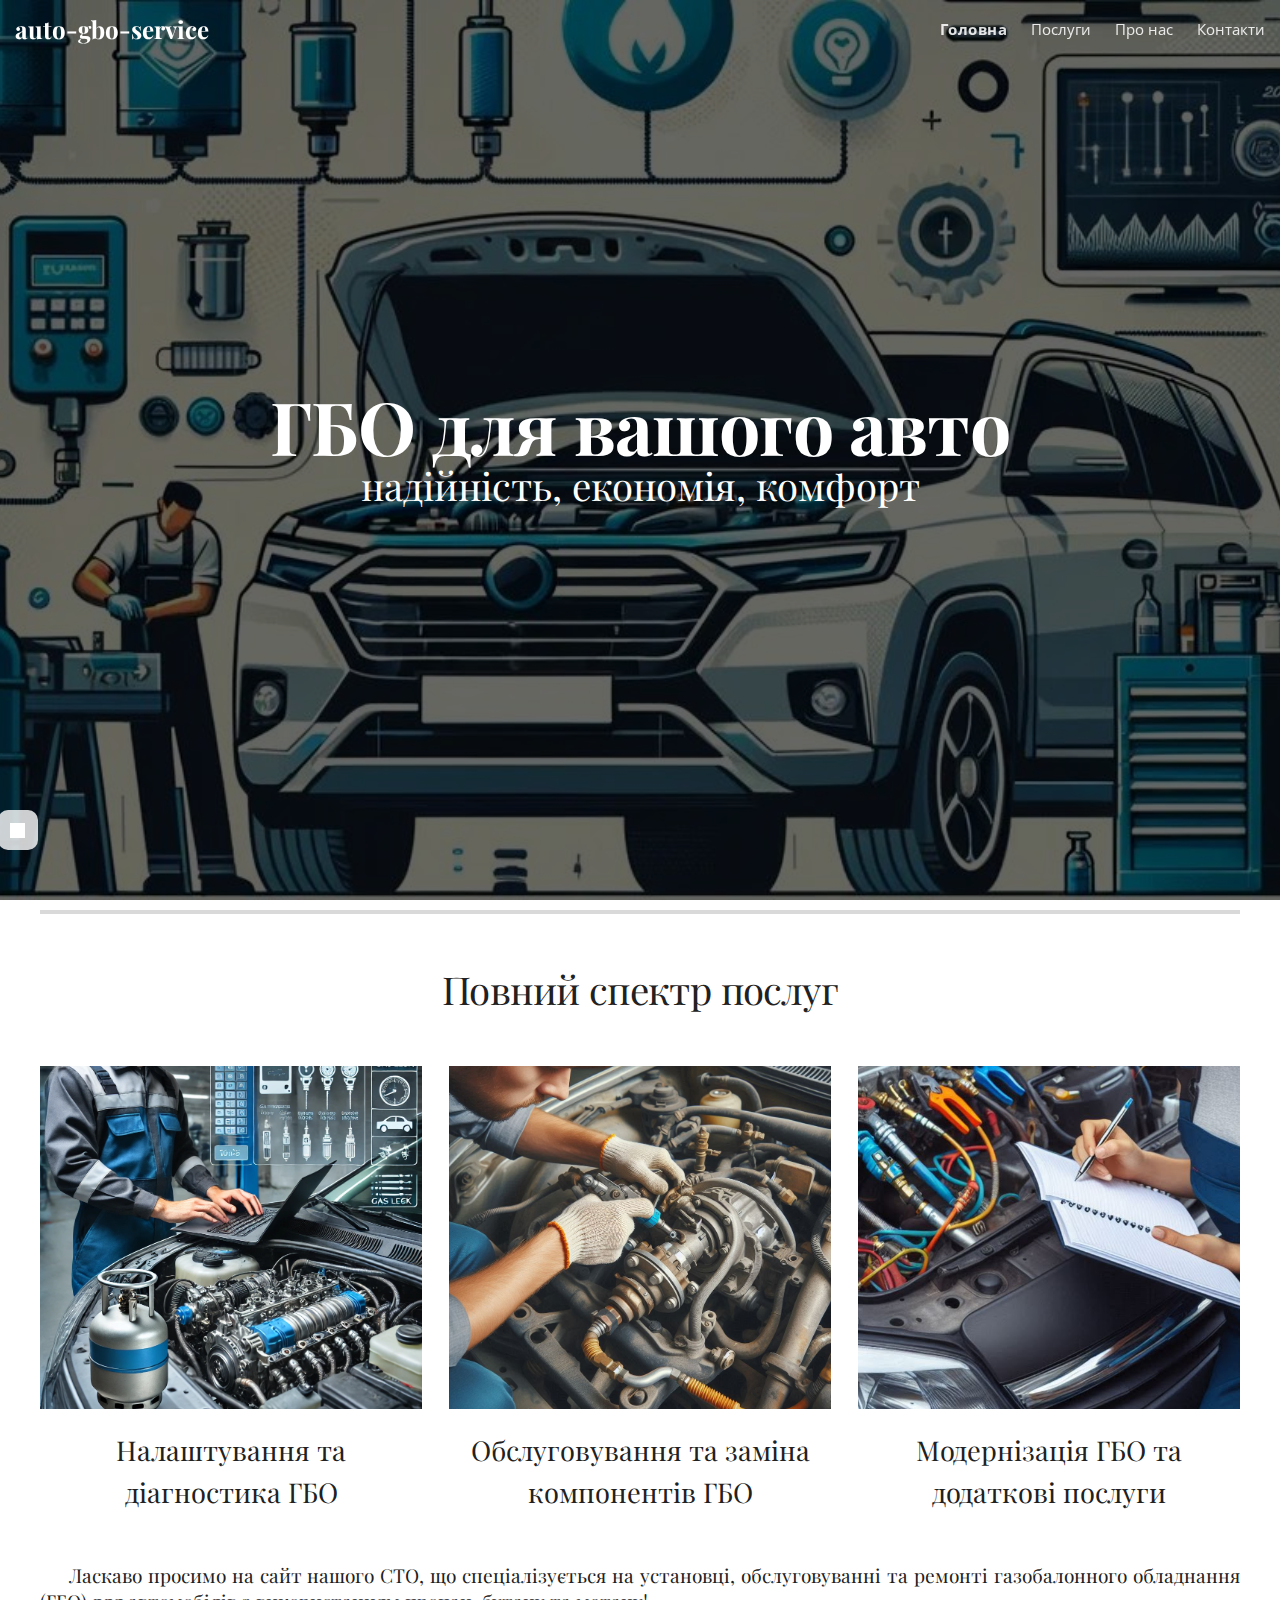
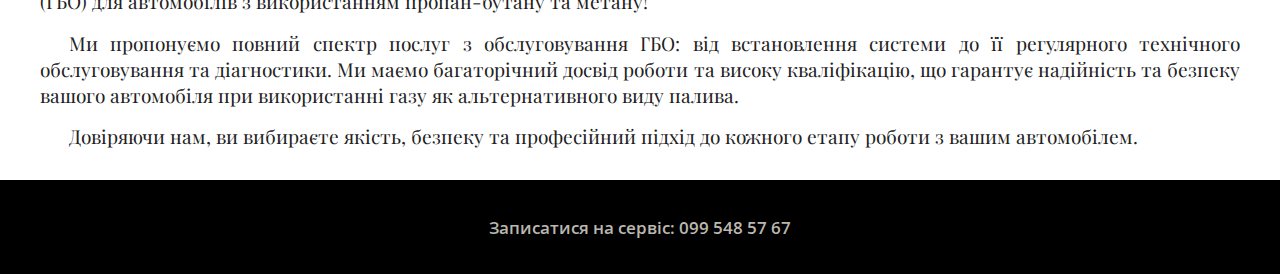
<file: index.html>
<!DOCTYPE html>
<html lang="uk">
  <head>
    <meta charset="UTF-8" />
    <meta name="viewport" content="width=device-width, initial-scale=1.0, maximum-scale=1.0, user-scalable=0" />
    <meta name="description" content="Ми пропонуємо повний спектр послуг з обслуговування ГБО: від встановлення системи до її регулярного технічного обслуговування та діагностики. " />
    <title>ГБО для вашего авто</title>
    <link rel="stylesheet" href="css/style.css" />
    <link
      rel="stylesheet"
      href="https://cdnjs.cloudflare.com/ajax/libs/font-awesome/6.6.0/css/all.min.css"
      integrity="sha512-Kc323vGBEqzTmouAECnVceyQqyqdsSiqLQISBL29aUW4U/M7pSPA/gEUZQqv1cwx4OnYxTxve5UMg5GT6L4JJg=="
      crossorigin="anonymous"
      referrerpolicy="no-referrer"
    />
  </head>
  <body>
    <div class="wrapper">
      <header class="header">
        <div class="header__inner">
          <button class="header__burger-btn" id="burger"><span></span><span></span><span></span></button>
          <a href="#" class="logo">
            <div>auto-gbo-service</div>
          </a>
          <nav class="menu">
            <ul class="menu__list">
              <li class="menu__list-item">
                <a href="#" class="menu__list-link"><span>Головна</span></a>
              </li>
              <li class="menu__list-item"><a href="./services.html" class="menu__list-link">Послуги</a></li>
              <li class="menu__list-item"><a href="./about.html" class="menu__list-link">Про нас</a></li>
              <li class="menu__list-item"><a href="./contacts.html" class="menu__list-link">Контакти</a></li>
            </ul>
          </nav>
        </div>
      </header>
      <main class="main">
        <section class="hero intersection hero__background">
          <div class="container">
            <div class="hero__content">
              <h1 class="hero__content-title">ГБО для вашого авто</h1>
              <h2>надійність, економія, комфорт</h2>
              <div class="hero__content-icon">
                <i class="fa-solid fa-chevron-down"></i>
              </div>
            </div>
          </div>
        </section>
        <section class="services">
          <div class="container">
            <h2 class="services__title">Повний спектр послуг</h2>
            <div class="services__cards">
              <div class="services__card">
                <div class="services__card-img"><img src="./images/services_1.webp" alt="Ілюстрація роботи механіка" /></div>
                <h3 class="services__card-title">Налаштування та діагностика ГБО</h3>
              </div>
              <div class="services__card">
                <div class="services__card-img"><img src="./images/services_2.jpg" alt="Ілюстрація роботи механіка" /></div>
                <h3 class="services__card-title">Обслуговування та заміна компонентів ГБО</h3>
              </div>
              <div class="services__card">
                <div class="services__card-img"><img src="./images/services_3.jpg" alt="Ілюстрація роботи механіка" /></div>
                <h3 class="services__card-title">Модернізація ГБО та додаткові послуги</h3>
              </div>
            </div>
            <div class="services__text">
              <p>
                Ласкаво просимо на сайт нашого СТО, що спеціалізується на установці, обслуговуванні та ремонті газобалонного обладнання (ГБО) для автомобілів з використанням пропан-бутану та метану!
              </p>
              <p>
                Ми пропонуємо повний спектр послуг з обслуговування ГБО: від встановлення системи до її регулярного технічного обслуговування та діагностики. Ми маємо багаторічний досвід роботи та
                високу кваліфікацію, що гарантує надійність та безпеку вашого автомобіля при використанні газу як альтернативного виду палива.
              </p>

              <p>Довіряючи нам, ви вибираєте якість, безпеку та професійний підхід до кожного етапу роботи з вашим автомобілем.</p>
            </div>
          </div>
        </section>
        <div id="popup" class="popup">
          <div class="popup__content">
            <div class="popup__text">
              <a class="popup__phone" href="tel:+380992665168">Зателефонувати нам: 099 548 57 67</a>
            </div>
          </div>
        </div>
      </main>
      <footer class="footer intersection">
        <div class="footer__inner">
          Записатися на сервіс:
          <a class="footer__phone" href="tel:+380992665168"> 099 548 57 67</a>
        </div>
      </footer>
    </div>
    <div class="info-icon-container">
      <div class="only-white"><i class="fa-solid fa-circle-info info-icon"></i></div>
    </div>

    <script src="./js/burger.js"></script>
    <script src="./js/header.js"></script>
    <script src="./js/hero_icon.js"></script>
    <script src="./js/intersection.js"></script>
    <script src="./js/info_icon-hover.js"></script>
    <script src="./js/popup.js"></script>
    <script src="./js/hero_icon_visibility.js"></script>
    <script src="./js/parallax.js"></script>
  </body>
</html>
</file>
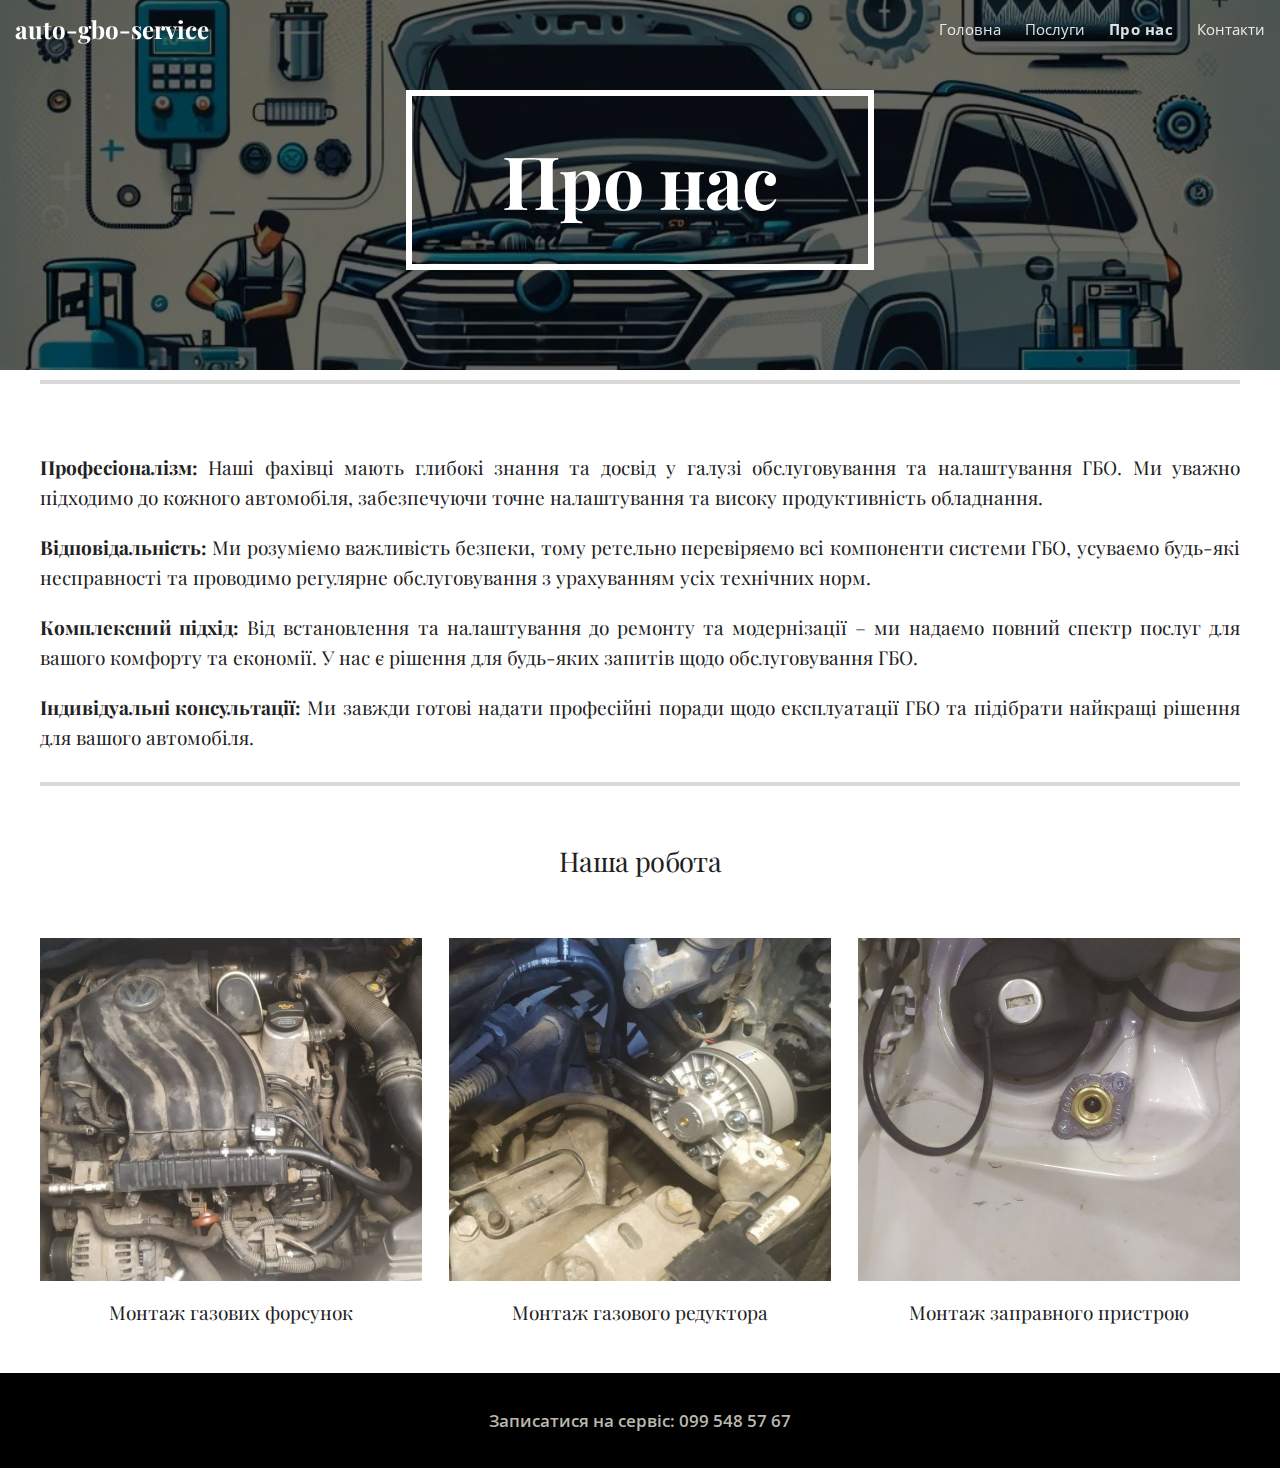
<file: about.html>
<!DOCTYPE html>
<html lang="en">
  <head>
    <meta charset="UTF-8" />
    <meta name="viewport" content="width=device-width, initial-scale=1.0, maximum-scale=1.0, user-scalable=0" />
    <meta name="description" content="Ми пропонуємо повний спектр послуг з обслуговування ГБО: від встановлення системи до її регулярного технічного обслуговування та діагностики. " />
    <title>ГБО для вашего авто</title>
    <link
      rel="stylesheet"
      href="https://cdnjs.cloudflare.com/ajax/libs/font-awesome/6.6.0/css/all.min.css"
      integrity="sha512-Kc323vGBEqzTmouAECnVceyQqyqdsSiqLQISBL29aUW4U/M7pSPA/gEUZQqv1cwx4OnYxTxve5UMg5GT6L4JJg=="
      crossorigin="anonymous"
      referrerpolicy="no-referrer"
    />

    <link rel="stylesheet" href="css/about.css" />
  </head>
  <body>
    <div class="wrapper">
      <header class="header">
        <div class="header__inner">
          <button class="header__burger-btn" id="burger"><span></span><span></span><span></span></button>
          <a href="./index.html" class="logo">
            <div>auto-gbo-service</div>
          </a>
          <nav class="menu">
            <ul class="menu__list">
              <li class="menu__list-item"><a href="./index.html" class="menu__list-link">Головна</a></li>
              <li class="menu__list-item"><a href="./services.html" class="menu__list-link">Послуги</a></li>
              <li class="menu__list-item">
                <a href="#" class="menu__list-link"><span>Про нас</span></a>
              </li>
              <li class="menu__list-item"><a href="./contacts.html" class="menu__list-link">Контакти</a></li>
            </ul>
          </nav>
          <div class="info-icon-container">
            <i class="fa-solid fa-circle-info info-icon"></i>
          </div>
        </div>
      </header>
      <main class="main">
        <section class="hero intersection hero__background">
          <div class="container">
            <div class="hero__content">
              <h1 class="hero__content-title">Про нас</h1>
              <div class="hero__content-icon">
                <i class="fa-solid fa-chevron-down"></i>
              </div>
            </div>
          </div>
        </section>
        <section class="advantages">
          <div class="container">
            <div class="advantages__texts">
              <p class="advantages__texts-item">
                <span>Професіоналізм:</span> Наші фахівці мають глибокі знання та досвід у галузі обслуговування та налаштування ГБО. Ми уважно підходимо до кожного автомобіля, забезпечуючи точне
                налаштування та високу продуктивність обладнання.
              </p>
              <p class="advantages__texts-item">
                <span>Відповідальність:</span> Ми розуміємо важливість безпеки, тому ретельно перевіряємо всі компоненти системи ГБО, усуваємо будь-які несправності та проводимо регулярне
                обслуговування з урахуванням усіх технічних норм.
              </p>
              <p class="advantages__texts-item">
                <span>Комплексний підхід:</span> Від встановлення та налаштування до ремонту та модернізації – ми надаємо повний спектр послуг для вашого комфорту та економії. У нас є рішення для
                будь-яких запитів щодо обслуговування ГБО.
              </p>
              <p class="advantages__texts-item">
                <span>Індивідуальні консультації:</span> Ми завжди готові надати професійні поради щодо експлуатації ГБО та підібрати найкращі рішення для вашого автомобіля.
              </p>
            </div>
          </div>
        </section>
        <section class="our-work">
          <div class="container">
            <h3 class="about__title">Наша робота</h3>
            <div class="about__cards">
              <div class="about__card">
                <div class="about__card-img">
                  <img src="./images/our-work1.jpg" alt="Монтаж газових форсунок" />
                </div>
                <p class="about__card-title">Монтаж газових форсунок</p>
              </div>

              <div class="about__card">
                <div class="about__card-img">
                  <img src="./images/our-work2.jpg" alt="Монтаж газового редуктора" />
                </div>
                <p class="about__card-title">Монтаж газового редуктора</p>
              </div>

              <div class="about__card">
                <div class="about__card-img">
                  <img src="./images/our-work3.jpg" alt="Монтаж заправного пристрою" />
                </div>
                <p class="about__card-title">Монтаж заправного пристрою</p>
              </div>
            </div>
          </div>
        </section>
        <div id="popup" class="popup">
          <div class="popup__content">
            <div class="popup__text">
              <a class="popup__phone" href="tel:+380992665168">Зателефонувати нам: 099 548 57 67</a>
            </div>
          </div>
        </div>
      </main>
      <footer class="footer intersection">
        <div class="footer__inner">
          Записатися на сервіс:
          <a class="footer__phone" href="tel:+380992665168"> 099 548 57 67</a>
        </div>
      </footer>
    </div>
    <script src="./js/burger.js"></script>
    <script src="./js/header.js"></script>
    <script src="./js/popup.js"></script>
    <script src="./js/intersection.js"></script>
    <script src="./js/info_icon-hover.js"></script>
    <script src="./js/hero_icon.js"></script>
    <script src="./js/hero_icon_visibility.js"></script>
  </body>
</html>
</file>
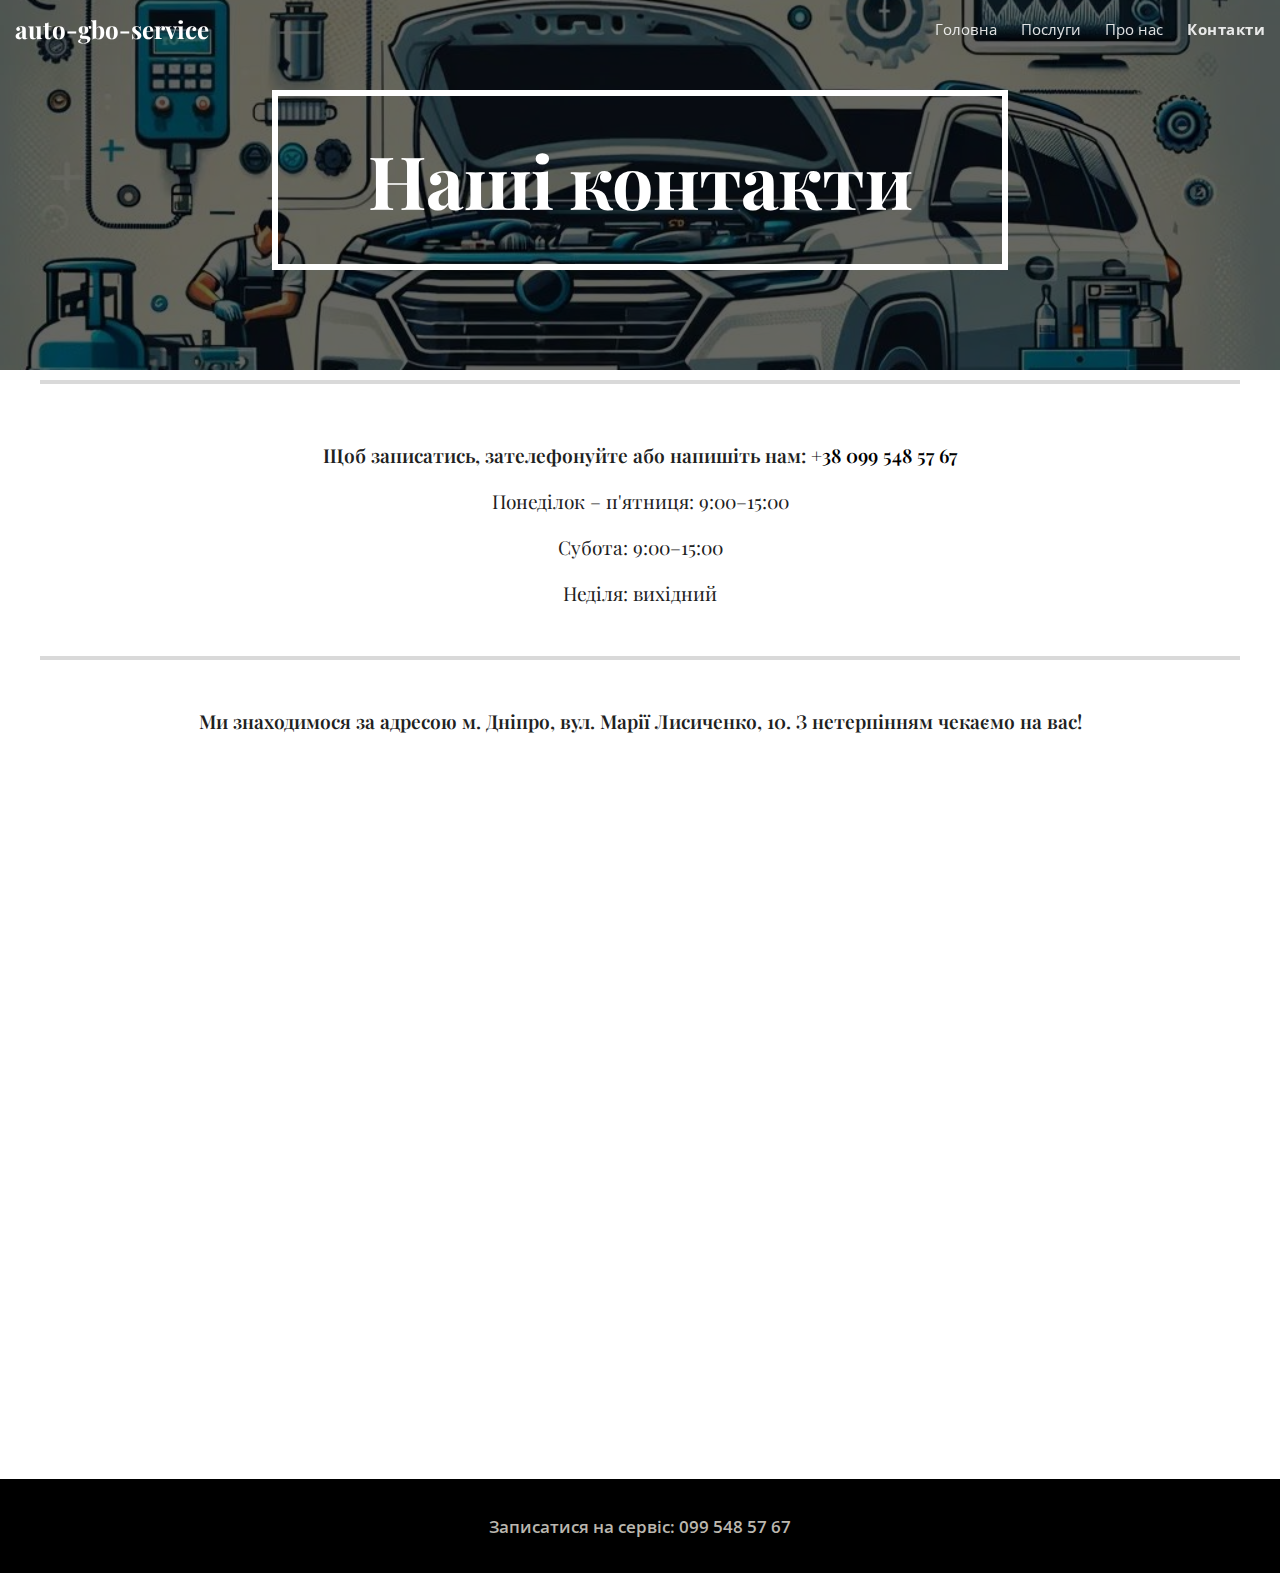
<file: contacts.html>
<!DOCTYPE html>
<html lang="en">
  <head>
    <meta charset="UTF-8" />
    <meta name="viewport" content="width=device-width, initial-scale=1.0, maximum-scale=1.0, user-scalable=0" />
    <meta name="description" content="Ми пропонуємо повний спектр послуг з обслуговування ГБО: від встановлення системи до її регулярного технічного обслуговування та діагностики. " />
    <title>ГБО для вашего авто</title>
    <link
      rel="stylesheet"
      href="https://cdnjs.cloudflare.com/ajax/libs/font-awesome/6.6.0/css/all.min.css"
      integrity="sha512-Kc323vGBEqzTmouAECnVceyQqyqdsSiqLQISBL29aUW4U/M7pSPA/gEUZQqv1cwx4OnYxTxve5UMg5GT6L4JJg=="
      crossorigin="anonymous"
      referrerpolicy="no-referrer"
    />

    <link rel="stylesheet" href="css/contacts.css" />
  </head>
  <body>
    <div class="wrapper">
      <header class="header">
        <div class="header__inner">
          <button class="header__burger-btn" id="burger"><span></span><span></span><span></span></button>
          <a href="./index.html" class="logo">
            <div>auto-gbo-service</div>
          </a>
          <nav class="menu">
            <ul class="menu__list">
              <li class="menu__list-item"><a href="./index.html" class="menu__list-link">Головна</a></li>
              <li class="menu__list-item"><a href="./services.html" class="menu__list-link">Послуги</a></li>
              <li class="menu__list-item"><a href="./about.html" class="menu__list-link">Про нас</a></li>
              <li class="menu__list-item">
                <a href="#" class="menu__list-link"><span>Контакти</span></a>
              </li>
            </ul>
          </nav>
          <div class="info-icon-container">
            <i class="fa-solid fa-circle-info info-icon"></i>
          </div>
        </div>
      </header>
      <main class="main">
        <section class="hero intersection hero__background">
          <div class="container">
            <div class="hero__content">
              <h1 class="hero__content-title">Наші контакти</h1>
              <div class="hero__content-icon">
                <i class="fa-solid fa-chevron-down"></i>
              </div>
            </div>
          </div>
        </section>
        <section class="contacts">
          <div class="container">
            <div class="working-hours">
              <p>
                <span>Щоб записатись, зателефонуйте або напишіть нам: <a class="working-hours__phone" href="tel:+380992665168">+38 099 548 57 67</a></span>
              </p>
              <p>Понеділок – п'ятниця: 9:00–15:00</p>
              <p>Субота: 9:00–15:00</p>
              <p>Неділя: вихідний</p>
            </div>
          </div>
        </section>
        <section class="map">
          <div class="container">
            <div class="map__content">
              <p class="map__content-text"><span>Ми знаходимося за адресою м. Дніпро, вул. Марії Лисиченко, 10. З нетерпінням чекаємо на вас!</span></p>
              <div class="map-responsive">
                <iframe
                  src="https://www.google.com/maps/embed?pb=!1m18!1m12!1m3!1d2642.5999247731484!2d35.03440857594106!3d48.5217336243398!2m3!1f0!2f0!3f0!3m2!1i1024!2i768!4f13.1!3m3!1m2!1s0x40d958bea63a0a01%3A0xc90a5f6c52c074c5!2z0YPQuy4g0JzQsNGA0LjQuCDQm9C40YHQuNGH0LXQvdC60L4sIDEwLCDQlNC90LXQv9GALCDQlNC90LXQv9GA0L7Qv9C10YLRgNC-0LLRgdC60LDRjyDQvtCx0LvQsNGB0YLRjCwgNDkwMDA!5e0!3m2!1sru!2sua!4v1730793941810!5m2!1sru!2sua"
                  allowfullscreen=""
                  loading="lazy"
                  referrerpolicy="no-referrer-when-downgrade"
                ></iframe>
              </div>
            </div>
          </div>
        </section>
        <div id="popup" class="popup">
          <div class="popup__content">
            <div class="popup__text">
              <a class="popup__phone" href="tel:+380992665168">Зателефонувати нам: 099 548 57 67</a>
            </div>
          </div>
        </div>
      </main>
      <footer class="footer intersection">
        <div class="footer__inner">
          Записатися на сервіс:
          <a class="footer__phone" href="tel:+380992665168"> 099 548 57 67</a>
        </div>
      </footer>
    </div>
    <script src="./js/burger.js"></script>
    <script src="./js/header.js"></script>

    <script src="./js/intersection.js"></script>
    <script src="./js/info_icon-hover.js"></script>
    <script src="./js/popup.js"></script>
    <script src="./js/hero_icon.js"></script>
    <script src="./js/hero_icon_visibility.js"></script>
  </body>
</html>
</file>
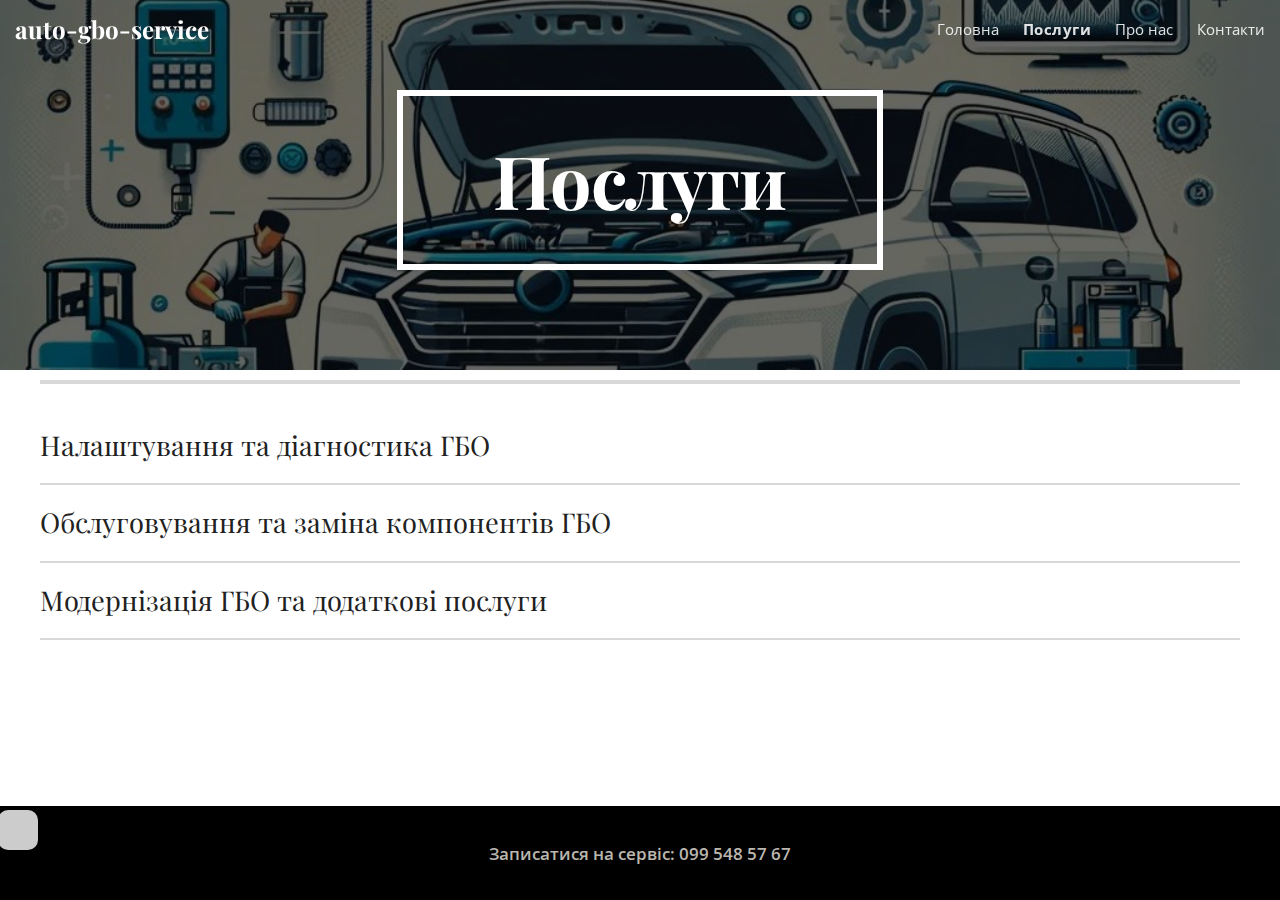
<file: services .html>
<!DOCTYPE html>
<html lang="en">
  <head>
    <meta charset="UTF-8" />
    <meta name="viewport" content="width=device-width, initial-scale=1.0, maximum-scale=1.0, user-scalable=0" />
    <meta name="description" content="Ми пропонуємо повний спектр послуг з обслуговування ГБО: від встановлення системи до її регулярного технічного обслуговування та діагностики. " />
    <title>ГБО для вашего авто</title>
    <link
      rel="stylesheet"
      href="https://cdnjs.cloudflare.com/ajax/libs/font-awesome/6.6.0/css/all.min.css"
      integrity="sha512-Kc323vGBEqzTmouAECnVceyQqyqdsSiqLQISBL29aUW4U/M7pSPA/gEUZQqv1cwx4OnYxTxve5UMg5GT6L4JJg=="
      crossorigin="anonymous"
      referrerpolicy="no-referrer"
    />

    <link rel="stylesheet" href="./css/services.css" />
  </head>
  <body>
    <div class="wrapper">
      <header class="header">
        <div class="header__inner">
          <button class="header__burger-btn" id="burger"><span></span><span></span><span></span></button>
          <a href="./index.html" class="logo">
            <div>auto-gbo-service</div>
          </a>
          <nav class="menu">
            <ul class="menu__list">
              <li class="menu__list-item">
                <a href="./index.html" class="menu__list-link">Головна</a>
              </li>
              <li class="menu__list-item">
                <a href="#" class="menu__list-link"><span>Послуги</span></a>
              </li>
              <li class="menu__list-item"><a href="./about.html" class="menu__list-link">Про нас</a></li>
              <li class="menu__list-item"><a href="./contacts.html" class="menu__list-link">Контакти</a></li>
            </ul>
          </nav>
          <div class="info-icon-container">
            <i class="fa-solid fa-circle-info info-icon"></i>
          </div>
        </div>
      </header>
      <main class="main">
        <section class="hero intersection hero__background">
          <div class="container">
            <div class="hero__content">
              <h1 class="hero__content-title">Послуги</h1>
            </div>
          </div>
        </section>
        <section class="services">
          <div class="container">
            <div class="services__cards">
              <div class="services__card">
                <h3 class="services__card-title">Налаштування та діагностика ГБО</h3>
                <div class="arrow-container">
                  <i data-target="arrow1" class="fa-solid fa-chevron-down icon-arrow"></i>
                </div>

                <ul id="arrow1" class="services__text">
                  <li class="services__text-item">Налаштування електронного блоку керування для оптимальної роботи на газі.</li>
                  <li class="services__text-item">Налаштування подачі газу для економії палива та збереження потужності в системах євро 2.</li>
                  <li class="services__text-item">Коригування роботи форсунок та редуктора.</li>
                  <li class="services__text-item">Комп'ютерна діагностика роботи газового обладнання євро 2 та євро 4.</li>
                  <li class="services__text-item">Діагностика мультиклапану та клапанів безпеки.</li>
                  <li class="services__text-item">Діагностика стану газового балона (на наявність корозії чи пошкоджень).</li>
                  <li class="services__text-item">Перевірка на витік газу з використанням газоаналізаторів.</li>
                </ul>
              </div>
              <div class="services__card">
                <h3 class="services__card-title">Обслуговування та заміна компонентів ГБО</h3>
                <i data-target="arrow2" class="fa-solid fa-chevron-down icon-arrow"></i>
                <ul id="arrow2" class="services__text">
                  <li class="services__text-item">Регулярне технічне обслуговування ГБО кожні 10-15 тисяч кілометрів.</li>
                  <li class="services__text-item">Заміна фільтрів грубого та тонкого очищення газу.</li>
                  <li class="services__text-item">Заміна свічок запалювання (рекомендується використовувати спеціальні свічки для ГБО).</li>
                  <li class="services__text-item">Перевірка та чищення газових форсунок.</li>
                  <li class="services__text-item">Діагностика та чищення редуктора.</li>
                  <li class="services__text-item">Перевірка тиску в системі та герметичності всіх з'єднань.</li>
                  <li class="services__text-item">Заміна редуктора (випарника).</li>
                  <li class="services__text-item">Заміна чи ремонт газових форсунок.</li>
                  <li class="services__text-item">Заміна чи ремонт газового мультиклапану.</li>
                  <li class="services__text-item">Заміна або ремонт перемикача палива (газ/бензин).</li>
                  <li class="services__text-item">Заміна чи ремонт електронного блоку керування (ЕБУ).</li>
                </ul>
              </div>
              <div class="services__card">
                <h3 class="services__card-title">Модернізація ГБО та додаткові послуги</h3>
                <i data-target="arrow3" class="fa-solid fa-chevron-down icon-arrow"></i>
                <ul id="arrow3" class="services__text">
                  <li class="services__text-item">Встановлення додаткових датчиків та систем контролю.</li>
                  <li class="services__text-item">Модернізація системи для покращення продуктивності та економічності.</li>
                  <li class="services__text-item">Перенесення газового балона (наприклад, з багажника під днище).</li>
                  <li class="services__text-item">Зняття та демонтаж ГБО, якщо потрібне повернення автомобіля на роботу тільки на бензині.</li>
                  <li class="services__text-item">Консультації з питань експлуатації ГБО.</li>
                  <li class="services__text-item">Швидка діагностика та усунення витоків газу.</li>
                  <li class="services__text-item">Постгарантійне обслуговування та ремонт компонентів ГБО.</li>
                  <li class="services__text-item">Комп'ютерна діагностика електронних систем автомобілів.</li>
                  <li class="services__text-item">Промивання бензинових форсунок.</li>
                  <li class="services__text-item">Діагностика та промивання системи охолодження автомобіля.</li>
                </ul>
              </div>
            </div>
          </div>
        </section>
      </main>
      <footer class="footer intersection">
        <div class="footer__inner">
          Записатися на сервіс:
          <a class="footer__phone" href="tel:+380992665168"> 099 548 57 67</a>
        </div>
      </footer>
    </div>
    <script src="./js/burger.js"></script>
    <script src="./js/header.js"></script>
    <script src="./js/spoiler.js"></script>
    <script src="./js/intersection.js"></script>
    <script src="./js/info_icon-hover.js"></script>
  </body>
</html>
</file>
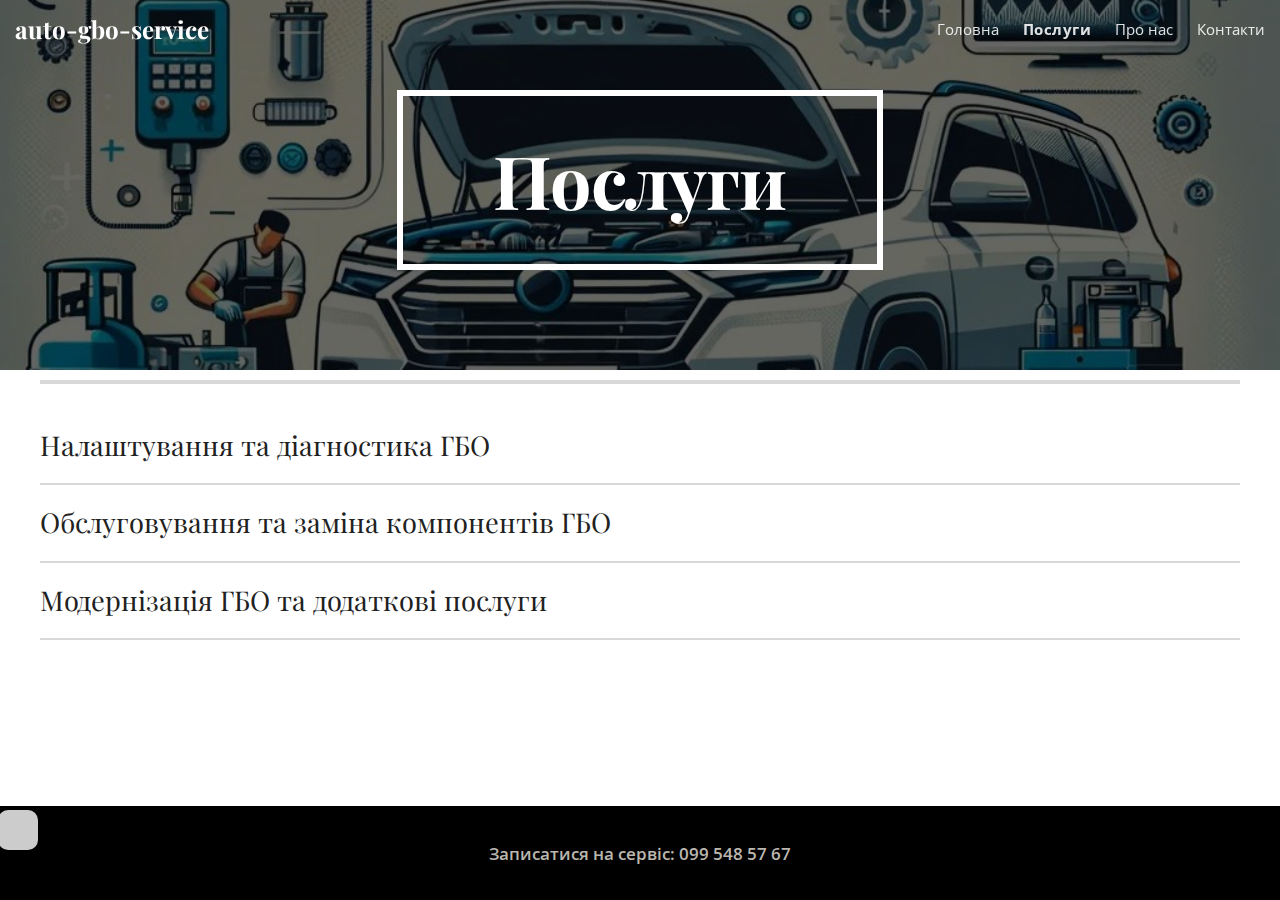
<file: services.html>
<!DOCTYPE html>
<html lang="en">
  <head>
    <meta charset="UTF-8" />
    <meta name="viewport" content="width=device-width, initial-scale=1.0, maximum-scale=1.0, user-scalable=0" />
    <meta name="description" content="Ми пропонуємо повний спектр послуг з обслуговування ГБО: від встановлення системи до її регулярного технічного обслуговування та діагностики. " />
    <title>ГБО для вашего авто</title>
    <link
      rel="stylesheet"
      href="https://cdnjs.cloudflare.com/ajax/libs/font-awesome/6.6.0/css/all.min.css"
      integrity="sha512-Kc323vGBEqzTmouAECnVceyQqyqdsSiqLQISBL29aUW4U/M7pSPA/gEUZQqv1cwx4OnYxTxve5UMg5GT6L4JJg=="
      crossorigin="anonymous"
      referrerpolicy="no-referrer"
    />

    <link rel="stylesheet" href="./css/services.css" />
  </head>
  <body>
    <div class="wrapper">
      <header class="header">
        <div class="header__inner">
          <button class="header__burger-btn" id="burger"><span></span><span></span><span></span></button>
          <a href="./index.html" class="logo">
            <div>auto-gbo-service</div>
          </a>
          <nav class="menu">
            <ul class="menu__list">
              <li class="menu__list-item">
                <a href="./index.html" class="menu__list-link">Головна</a>
              </li>
              <li class="menu__list-item">
                <a href="#" class="menu__list-link"><span>Послуги</span></a>
              </li>
              <li class="menu__list-item"><a href="./about.html" class="menu__list-link">Про нас</a></li>
              <li class="menu__list-item"><a href="./contacts.html" class="menu__list-link">Контакти</a></li>
            </ul>
          </nav>
          <div class="info-icon-container">
            <i class="fa-solid fa-circle-info info-icon"></i>
          </div>
        </div>
      </header>
      <main class="main">
        <section class="hero intersection hero__background">
          <div class="container">
            <div class="hero__content">
              <h1 class="hero__content-title">Послуги</h1>
              <div class="hero__content-icon">
                <i class="fa-solid fa-chevron-down"></i>
              </div>
            </div>
          </div>
        </section>
        <section class="services">
          <div class="container">
            <div class="services__cards">
              <div class="services__card">
                <h3 class="services__card-title">Налаштування та діагностика ГБО</h3>
                <div class="arrow-container">
                  <i data-target="arrow1" class="fa-solid fa-chevron-down icon-arrow"></i>
                </div>

                <ul id="arrow1" class="services__text">
                  <li class="services__text-item">Налаштування електронного блоку керування для оптимальної роботи на газі.</li>
                  <li class="services__text-item">Налаштування подачі газу для економії палива та збереження потужності в системах євро 2.</li>
                  <li class="services__text-item">Коригування роботи форсунок та редуктора.</li>
                  <li class="services__text-item">Комп'ютерна діагностика роботи газового обладнання євро 2 та євро 4.</li>
                  <li class="services__text-item">Діагностика мультиклапану та клапанів безпеки.</li>
                  <li class="services__text-item">Діагностика стану газового балона (на наявність корозії чи пошкоджень).</li>
                  <li class="services__text-item">Перевірка на витік газу з використанням газоаналізаторів.</li>
                </ul>
              </div>
              <div class="services__card">
                <h3 class="services__card-title">Обслуговування та заміна компонентів ГБО</h3>
                <i data-target="arrow2" class="fa-solid fa-chevron-down icon-arrow"></i>
                <ul id="arrow2" class="services__text">
                  <li class="services__text-item">Регулярне технічне обслуговування ГБО кожні 10-15 тисяч кілометрів.</li>
                  <li class="services__text-item">Заміна фільтрів грубого та тонкого очищення газу.</li>
                  <li class="services__text-item">Заміна свічок запалювання (рекомендується використовувати спеціальні свічки для ГБО).</li>
                  <li class="services__text-item">Перевірка та чищення газових форсунок.</li>
                  <li class="services__text-item">Діагностика та чищення редуктора.</li>
                  <li class="services__text-item">Перевірка тиску в системі та герметичності всіх з'єднань.</li>
                  <li class="services__text-item">Заміна редуктора (випарника).</li>
                  <li class="services__text-item">Заміна чи ремонт газових форсунок.</li>
                  <li class="services__text-item">Заміна чи ремонт газового мультиклапану.</li>
                  <li class="services__text-item">Заміна або ремонт перемикача палива (газ/бензин).</li>
                  <li class="services__text-item">Заміна чи ремонт електронного блоку керування (ЕБУ).</li>
                </ul>
              </div>
              <div class="services__card">
                <h3 class="services__card-title">Модернізація ГБО та додаткові послуги</h3>
                <i data-target="arrow3" class="fa-solid fa-chevron-down icon-arrow"></i>
                <ul id="arrow3" class="services__text">
                  <li class="services__text-item">Встановлення додаткових датчиків та систем контролю.</li>
                  <li class="services__text-item">Модернізація системи для покращення продуктивності та економічності.</li>
                  <li class="services__text-item">Перенесення газового балона (наприклад, з багажника під днище).</li>
                  <li class="services__text-item">Зняття та демонтаж ГБО, якщо потрібне повернення автомобіля на роботу тільки на бензині.</li>
                  <li class="services__text-item">Консультації з питань експлуатації ГБО.</li>
                  <li class="services__text-item">Швидка діагностика та усунення витоків газу.</li>
                  <li class="services__text-item">Постгарантійне обслуговування та ремонт компонентів ГБО.</li>
                  <li class="services__text-item">Комп'ютерна діагностика електронних систем автомобілів.</li>
                  <li class="services__text-item">Промивання бензинових форсунок.</li>
                  <li class="services__text-item">Діагностика та промивання системи охолодження автомобіля.</li>
                </ul>
              </div>
            </div>
          </div>
        </section>
        <div id="popup" class="popup">
          <div class="popup__content">
            <div class="popup__text">
              <a class="popup__phone" href="tel:+380992665168">Зателефонувати нам: 099 548 57 67</a>
            </div>
          </div>
        </div>
      </main>
      <footer class="footer intersection">
        <div class="footer__inner">
          Записатися на сервіс:
          <a class="footer__phone" href="tel:+380992665168"> 099 548 57 67</a>
        </div>
      </footer>
    </div>
    <script src="./js/burger.js"></script>
    <script src="./js/header.js"></script>
    <script src="./js/spoiler.js"></script>
    <script src="./js/intersection.js"></script>
    <script src="./js/info_icon-hover.js"></script>
    <script src="./js/popup.js"></script>
    <script src="./js/hero_icon.js"></script>
    <script src="./js/hero_icon_visibility.js"></script>
  </body>
</html>
</file>
<file: css/style.css>
@import url("reset.css");
@import url("./base.css");
@import url("popup.css");
@import url("./hero__icon.css");
@import url("./header.css");
@import url("./burger.css");
@import url("./footer.css");
@import url("https://fonts.googleapis.com/css?family=Playfair+Display:regular,500,600,700,800,900&display=swap");
@import url("https://fonts.googleapis.com/css?family=Open+Sans:regular,600,800&display=swap");

/***************************************************** main ******************************************/
/*hero*/

.hero {
  display: flex;
  justify-content: center;
  align-items: center;
  padding-bottom: 10px;
}
.hero__content {
  display: flex;
  flex-direction: column;
  color: white;
  justify-content: center;
  align-items: center;
  text-align: center;
}

.hero__content-title {
  /* font-size: 72px; */
  font-weight: 700;
  letter-spacing: -0.8px;
  line-height: 79.92px;
  font-size: calc(40px + 32 * (100vw / 1230));
}
@media (max-width: 768px) {
  .hero__content-title {
    font-size: calc(40px + (32 + 32 * 0.7) * ((100vw - 320px) / 1230));
  }
}

.hero__background {
  position: relative;

  background-image: url("../images/hero-image.jpg");

  background-blend-mode: multiply;
  background-repeat: no-repeat;
  background-position: center;
  background-size: cover;
  margin: 0 auto;
  width: 100%;
  height: 100vh;
  align-items: center;
  z-index: -4;
}

.hero__background::before {
  content: "";

  position: absolute;
  top: 0;
  left: 0;
  width: 100%;
  height: 100vh;
  background-color: rgba(0, 0, 0, 0.6);
  z-index: -1;
}

/************************services-section*********************/
.services__title::before {
  display: block;
  border: 2px, solid, #00000026;
  margin-top: 10px;
  margin-bottom: 48px;
  content: "";
}
.services__title {
  text-align: center;
  margin-bottom: 48px;
  letter-spacing: -0.6px;
  line-height: 55.68px;
}

.services__cards {
  display: grid;
  grid-template-columns: 1fr 1fr 1fr;
  gap: 27px;
}

.services__card-img {
  position: relative;
  padding: 0px 0px 90% 0px;

  overflow: hidden;
}
.services__card-title {
  padding-top: 20px;
  text-align: center;

  line-height: 42px;
}
.services__card-img img {
  position: absolute;
  top: 0;
  left: 0;
  width: 100%;
  height: 100%;
  object-fit: cover;
  object-position: center;
}
.services__text {
  margin-top: 50px;
  margin-bottom: 30px;
}

.services__text p {
  text-align: justify;
  text-indent: 1.5em;
  line-height: 25.76px;
  margin-top: 16px;
}

@media (max-width: 768px) {
  .services__cards {
    display: grid;
    grid-template-columns: 50vw;
    grid-template-rows: 1fr 1fr 1fr;
    gap: 40px;
    margin: 0 auto;
    justify-items: center;
    justify-content: center;
  }
}
@media (max-width: 480px) {
  .services__cards {
    grid-template-columns: 1fr;
    grid-template-rows: 1fr 1fr 1fr;
    gap: 40px;
    margin: 0 auto;
    justify-items: center;
    justify-content: center;
  }
  .services__card-title {
    padding: 5px;
    line-height: 30px;
  }
}
.hero__content-icon {
  visibility: visible;
}
</file>
<file: css/about.css>
@import url("./reset.css");
@import url("./base.css");
@import url("./popup.css");
@import url("./hero__icon.css");
@import url("./header.css");
@import url("./burger.css");
@import url("./footer.css");
@import url("https://fonts.googleapis.com/css?family=Playfair+Display:regular,500,600,700,800,900&display=swap");
@import url("https://fonts.googleapis.com/css?family=Open+Sans:regular,600,800&display=swap");

/***************************************************** main ******************************************/
/*hero*/

.hero {
  display: flex;
  justify-content: center;
  align-items: center;
  padding-bottom: 10px;
}
.hero__content {
  display: flex;
  flex-direction: column;
  color: white;
  justify-content: center;
  align-items: center;
  text-align: center;
}

.hero__content-title {
  font-weight: 700;
  letter-spacing: -0.8px;
  line-height: 79.92px;
}

@media (min-width: 768px) {
  .hero__content-title {
    border-color: rgb(255, 255, 255, 1);
    border-radius: 0px;
    border-style: solid;
    border-width: 6px;
    padding: 44px 90px;
  }
}
@media (max-width: 768px) {
  .hero__content-title {
    display: block;
    width: 100%;
    border-color: rgb(255, 255, 255, 1);
    border-radius: 0px;
    border-style: solid;
    border-width: 6px;
    padding: 5px 40px;
  }
}

.hero__background {
  position: relative;

  background-image: url("../images/hero-image.jpg");

  background-blend-mode: multiply;
  background-repeat: no-repeat;
  background-position: center;
  background-size: cover;
  margin: 0 auto;
  width: 100%;
  height: 370px;
  align-items: center;
  z-index: -4;
}

.hero__background::before {
  content: "";
  /* background-image: url("../images/hero-background.jpg"); */
  position: absolute;
  top: 0;
  left: 0;
  width: 100%;
  height: 370px;
  background-color: rgba(0, 0, 0, 0.6);
  z-index: -1;
}
@media (max-width: 768px) {
  .hero__background::before,
  .hero__background {
    height: 320px;
  }
}
@media (max-width: 480px) {
  .hero__background::before,
  .hero__background {
    height: 250px;
  }
}

/************************advantages-section*********************/
.advantages__texts::before {
  display: block;
  border: 2px, solid, #00000026;
  margin-top: 10px;
  margin-bottom: 48px;
  content: "";
}

.advantages__texts-item {
  text-align: justify;
  line-height: 30px;
}

.advantages__texts {
  margin-top: 8px;
  margin-bottom: 30px;
}

.advantages__texts-item {
  padding-top: 20px;
}
.advantages__texts-item span {
  font-weight: bold;
}

.about__title::before {
  display: block;
  border: 2px, solid, #00000026;
  margin-top: 10px;
  margin-bottom: 48px;
  content: "";
}
.about__title {
  text-align: center;
  margin-bottom: 48px;
  letter-spacing: -0.6px;
  line-height: 55.68px;
}

.about__cards {
  display: grid;
  grid-template-columns: 1fr 1fr 1fr;
  gap: 27px;
  margin-bottom: 40px;
}
.about__card {
  width: 100%;
}

.about__card-img {
  position: relative;
  padding-bottom: 90%; /* Соотношение сторон 16:9 */
  width: 100%;

  overflow: hidden;
}
.about__card-title {
  padding-top: 10px;
  text-align: center;

  line-height: 42px;
}
.about__card-img img {
  position: absolute;
  top: 0;
  left: 0;
  width: 100%;
  height: 100%;
  object-fit: cover;
  object-position: center;
}

@media (max-width: 768px) {
  .about__cards {
    display: grid;
    grid-template-columns: 80vw;
    grid-template-rows: 1fr 1fr 1fr;
    gap: 40px;
    margin: 0 auto 30px auto;
    justify-items: center;
    justify-content: center;
  }
}

@media (max-width: 480px) {
  .about__cards {
    grid-template-columns: 1fr;
    grid-template-rows: 1fr 1fr 1fr;
    gap: 20px;
    margin: 0 auto 20px auto;
    justify-items: center;
    justify-content: center;
  }
  .about__title {
    margin-bottom: 25px;
  }
  .about__title::before {
    margin-bottom: 25px;
  }

  .about__card-title {
    padding: 5px;
    line-height: 30px;
  }
}
</file>
<file: css/contacts.css>
@import url("./reset.css");
@import url("./base.css");
@import url("./popup.css");
@import url("./hero__icon.css");
@import url("./header.css");
@import url("./burger.css");
@import url("./footer.css");
@import url("https://fonts.googleapis.com/css?family=Playfair+Display:regular,500,600,700,800,900&display=swap");
@import url("https://fonts.googleapis.com/css?family=Open+Sans:regular,600,800&display=swap");

/***************************************************** main ******************************************/
/*hero*/

.hero {
  display: flex;
  justify-content: center;
  align-items: center;
  padding-bottom: 10px;
}
.hero__content {
  display: flex;
  flex-direction: column;
  color: white;
  justify-content: center;
  align-items: center;
  text-align: center;
}

.hero__content-title {
  font-weight: 700;
  letter-spacing: -0.8px;
  line-height: 79.92px;
}

@media (min-width: 768px) {
  .hero__content-title {
    border-color: rgb(255, 255, 255, 1);
    border-radius: 0px;
    border-style: solid;
    border-width: 6px;
    padding: 44px 90px;
  }
}
@media (max-width: 768px) {
  .hero__content-title {
    position: relative;

    width: 100%;
    border-color: rgb(255, 255, 255, 1);
    border-radius: 0px;
    border-style: solid;
    border-width: 6px;
    padding: 5px 40px;
  }
}

.hero__background {
  position: relative;
  display: flex;
  background-image: url("../images/hero-image.jpg");

  background-blend-mode: multiply;
  background-repeat: no-repeat;
  background-position: center;
  background-size: cover;
  margin: 0 auto;
  width: 100%;
  height: 370px;
  align-items: center;
  z-index: -4;
}

.hero__background::before {
  content: "";
  /* background-image: url("../images/hero-background.jpg"); */
  position: absolute;
  top: 0;
  left: 0;
  width: 100%;
  height: 370px;
  background-color: rgba(0, 0, 0, 0.6);
  z-index: -1;
}
@media (max-width: 768px) {
  .hero__background::before,
  .hero__background {
    height: 320px;
  }
}
@media (max-width: 480px) {
  .hero__background::before,
  .hero__background {
    height: 350px;
  }
}

/************************contacts section*********************/
.working-hours::before {
  display: block;
  border: 2px, solid, #00000026;
  margin-top: 10px;
  margin-bottom: 48px;
  content: "";
}

.working-hours {
  text-align: center;
}
.working-hours p {
  padding: 10px;
}
.working-hours span {
  font-weight: 600;
}
.working-hours__phone {
  text-decoration: none;
  cursor: pointer;
  color: gray;
}
@media (min-width: 768px) {
  .working-hours__phone {
    pointer-events: none;
    color: #000;
    cursor: default;
  }
}

.working-hours::after {
  display: block;
  border: 2px, solid, #00000026;
  margin-top: 40px;
  margin-bottom: 48px;
  content: "";
}

.map__content {
  display: flex;
  flex-direction: column;
  justify-content: center;
  align-items: center;
  margin-bottom: 30px;
}

.map__content-text {
  margin-bottom: 40px;
  font-weight: 600;

  text-align: center;
}

.map-responsive {
  position: relative;
  overflow: hidden;
  padding-bottom: 56.25%;
  width: 100%;
  height: 0;
}
.map-responsive iframe {
  position: absolute;
  left: 0;
  top: 0;
  height: 100%;
  width: 100%;
}
</file>
<file: css/services.css>
@import url("reset.css");
@import url("./base.css");
@import url("./popup.css");
@import url("./hero__icon.css");
@import url("./header.css");
@import url("./burger.css");
@import url("./footer.css");
@import url("https://fonts.googleapis.com/css?family=Playfair+Display:regular,500,600,700,800,900&display=swap");
@import url("https://fonts.googleapis.com/css?family=Open+Sans:regular,600,800&display=swap");

/***************************************************** main ******************************************/
/*hero*/

.hero {
  display: flex;
  justify-content: center;
  align-items: center;
  padding-bottom: 10px;
}
.hero__content {
  display: flex;
  flex-direction: column;
  color: white;
  justify-content: center;
  align-items: center;
  text-align: center;
}

.hero__content-title {
  font-weight: 700;
  letter-spacing: -0.8px;
  line-height: 79.92px;
}

@media (min-width: 768px) {
  .hero__content-title {
    border-color: rgb(255, 255, 255, 1);
    border-radius: 0px;
    border-style: solid;
    border-width: 6px;
    padding: 44px 90px;
  }
}
@media (max-width: 768px) {
  .hero__content-title {
    display: block;
    width: 100%;
    border-color: rgb(255, 255, 255, 1);
    border-radius: 0px;
    border-style: solid;
    border-width: 6px;
    padding: 5px 40px;
  }
}

.hero__background {
  position: relative;

  background-image: url("../images/hero-image.jpg");

  background-blend-mode: multiply;
  background-repeat: no-repeat;
  background-position: center;
  background-size: cover;
  margin: 0 auto;
  width: 100%;
  height: 370px;
  align-items: center;
  z-index: -4;
}

.hero__background::before {
  content: "";
  /* background-image: url("../images/hero-background.jpg"); */
  position: absolute;
  top: 0;
  left: 0;
  width: 100%;
  height: 370px;
  background-color: rgba(0, 0, 0, 0.6);
  z-index: -1;
}
@media (max-width: 768px) {
  .hero__background::before,
  .hero__background {
    height: 320px;
  }
}
@media (max-width: 480px) {
  .hero__background::before,
  .hero__background {
    height: 250px;
  }
}

/************************services-section*********************/
.services__cards::before {
  display: block;
  border: 2px, solid, #00000026;
  margin-top: 10px;
  margin-bottom: 48px;
  content: "";
}

.services__cards {
  display: flex;
  flex-direction: column;
}
.services__card {
  position: relative;
}

.services__card-title {
  margin-bottom: 24px;
  padding-right: 40px;
}
.services__text li {
  padding: 7px 0px;
  line-height: 30px;
  font-size: calc(16px + 3 * (100vw / 1230));
}

@media (max-width: 768px) {
  .services__text li {
    font-size: calc(16px + (3 + 3 * 0.7) * ((100vw - 320px) / 1230));
    line-height: 20px;
  }
}

.services__card::after {
  margin: 24px 0px;
  display: block;
  content: "";
  border: 0.05px solid #00000026;
}

.icon-arrow {
  color: darkgray;
  display: flex;
  justify-content: center;
  align-items: center;
  position: absolute;
  z-index: 2;
  right: 0px;
  top: 0px;
  width: 48px;
  height: 48px;
}

.icon-arrow:hover {
  background-color: rgba(189, 189, 189, 0.2);
  border-radius: 50%;
}

.services__text {
  display: none;
  margin-bottom: 70px;
  text-align: justify;
}
</file>
